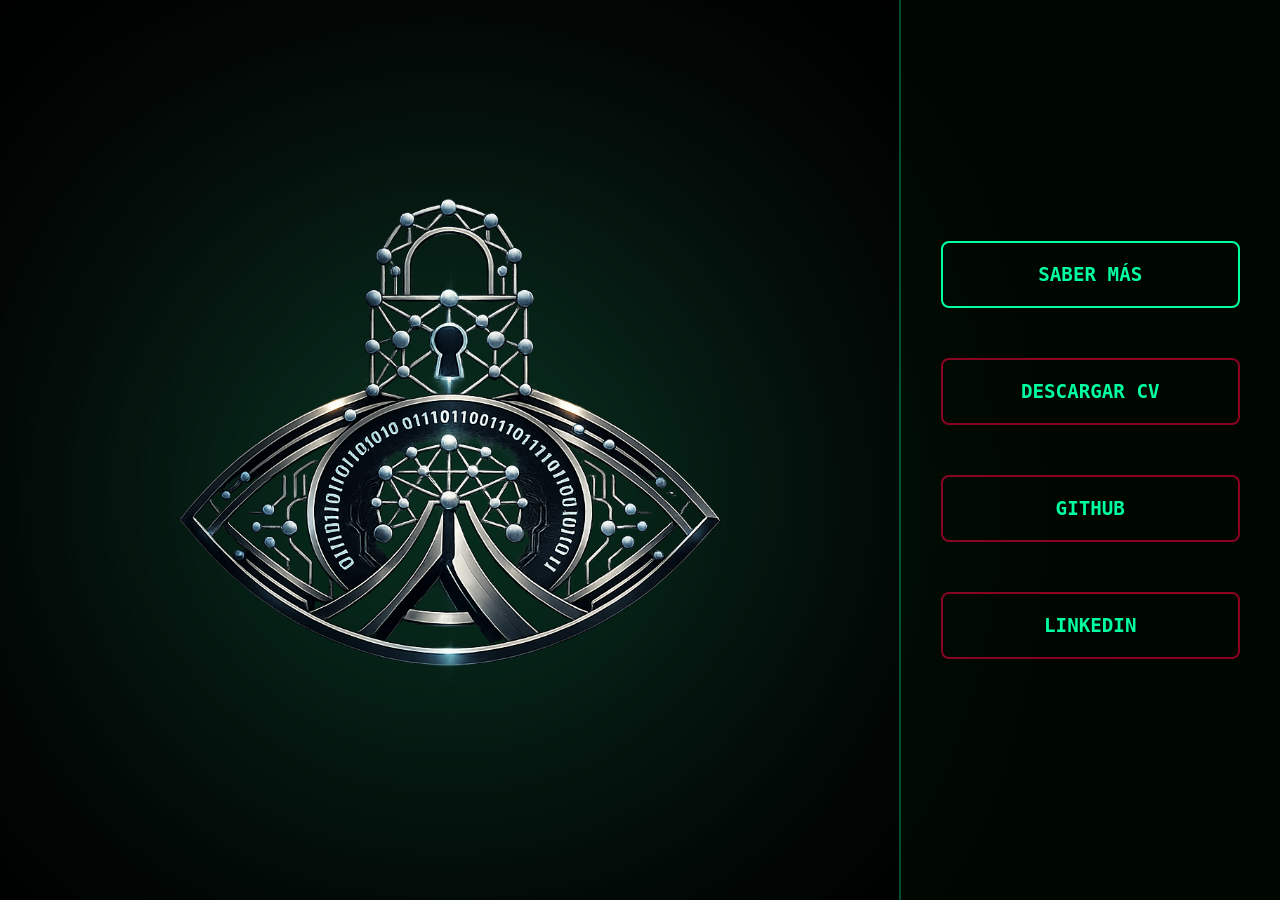
<file: index.html>
<!DOCTYPE html>
<html lang="es" dir="ltr">
<head>
   <meta charset="UTF-8">
    <meta name="viewport" content="width=device-width, initial-scale=1.0">
    <title>E B R O M A R E S</title>
    <!-- Enlace a la hoja de estilos externa -->
    <link rel="stylesheet" href="styles.css">
    
    <!-- Metadatos de indexación y SEO -->
    <meta name="description" content="Portafolio de Mario Jafet Ebromares Fuentes — Data Engineer especializado en Apache Airflow, Cloudera, Python y arquitecturas Cloud. IPN. CDMX, México.">
    <meta name="keywords" content="Data Engineer, Apache Airflow, Cloudera, Python, HDFS, Azure, Big Data, Ciberseguridad, Kali Linux, IPN, Politécnico, CDMX, México">
    <meta name="author" content="Mario Jafet Ebromares Fuentes">
    <meta name="robots" content="index, follow">
    <link rel="canonical" href="https://kongdevs.github.io/">

    <!-- Metadatos Open Graph -->
    <meta property="og:type" content="website">
    <meta property="og:url" content="https://kongdevs.github.io/">
    <meta property="og:title" content="Mario Jafet Ebromares | Data Engineer">
    
    <style>
        /* ==============================================================================
           HOJA DE ESTILOS INTERNA (BASE Y ESTRUCTURA DOM)
           ============================================================================== */
           
        /* Reseteo del cuerpo para ocupar toda la pantalla sin barras de desplazamiento */
        body {
            background-color: #000; /* Fondo negro puro */
            margin: 0; /* Sin márgenes exteriores */
            padding: 0; /* Sin espaciado interior */
            display: flex; /* Uso de flexbox para el diseño de la página */
            height: 100vh; /* Ocupa el 100% de la altura de la ventana visible */
            overflow: hidden; /* Oculta cualquier elemento que se desborde (quita el scroll) */
        }

        /* Contenedor principal que divide la pantalla en dos secciones */
        .main-layout {
            display: flex; /* Activa flexbox interno */
            width: 100%; /* Ocupa todo el ancho */
            height: 100%; /* Ocupa todo el alto */
        }

        /* Sección izquierda (Ocupa el 75% del espacio visual para el logo) */
        .image-section {
            flex: 3; /* Proporción de 3 partes del ancho total */
            display: flex; /* Centrado del contenido interno */
            justify-content: center; /* Alineación horizontal centrada */
            align-items: center; /* Alineación vertical centrada */
            border-right: 2px solid var(--border-glass); /* Línea divisoria derecha sutil */
            background: radial-gradient(circle at center, #0a0a0a, #000); /* Fondo con ligero destello radial */
        }

        /* Contenedor que limita el tamaño del logo */
        .image-placeholder {
            max-width: 80%; /* No permite que la imagen sea más ancha que el 80% de su contenedor */
            display: flex; /* Facilita el manejo de la imagen interna */
            justify-content: center; /* Centra la imagen */
        }

        /* Estilos de la imagen del logo */
        .main-image-content {
            max-width: 100%; /* Se adapta al contenedor */
            height: auto; /* Mantiene la proporción original */
            object-fit: contain; /* Evita que la imagen se deforme o recorte */
            filter: drop-shadow(0 0 180px var(--neon-glow)); /* Agrega un efecto de resplandor neón exterior */
        }

        /* Sección derecha (Ocupa el 25% del espacio para los botones) */
        .sidebar-section {
            flex: 1; /* Proporción de 1 parte del ancho total */
            display: flex; /* Flexbox para organizar los botones */
            flex-direction: column; /* Apila los botones de forma vertical */
            justify-content: center; /* Centra el bloque de botones verticalmente */
            align-items: center; /* Centra los botones horizontalmente */
            padding: 40px; /* Espaciado interno generoso */
            background-color: #000700; /* Fondo un tono más gris que el negro puro */
            gap: 50px; /* Separación de 50px entre cada botón */
        }

        /* Estilo base compartido para los botones del panel lateral */
        .btn-panel {
            width: 100%; /* El botón ocupa todo el ancho disponible en la columna */
            padding: 20px; /* Relleno amplio para mejorar el área táctil */
            font-size: 1.2rem; /* Tamaño de texto mediano-grande */
            font-family: "JetBrains Mono", monospace; /* Fuente de programación */
            text-transform: uppercase; /* Fuerza el texto a mayúsculas */
            font-weight: bold; /* Texto en negrita */
            cursor: pointer; /* Cambia el cursor a una 'mano' interactiva */
            border-radius: 8px; /* Esquinas ligeramente redondeadas */
            transition: all 0.3s ease; /* Transición fluida para los efectos al pasar el cursor */
            text-align: center; /* Centra el texto del botón */
        }

        /* Botón de navegación principal */
        .btn-saber-mas {
            background: transparent; /* Fondo transparente por defecto */
            color: var(--neon-green); /* Texto verde neón */
            border: 2px solid var(--neon-green); /* Borde verde neón */
        }

        /* Efecto al pasar el cursor sobre el botón principal */
        .btn-saber-mas:hover {
            background: var(--neon-green); /* El fondo se llena de verde */
            color: #000; /* El texto cambia a negro para generar contraste */
            box-shadow: 0 0 20px var(--neon-glow); /* Efecto de luz difuminada alrededor */
        }

        /* Botón secundario para descargas y links externos */
        .btn-cv {
            background: transparent; /* Fondo transparente por defecto */
            color: var(--neon-green); /* Texto verde por defecto */
            border: 2px solid var(--wine-red); /* Borde rojo oscuro */
        }

        /* Efecto al pasar el cursor sobre el botón secundario */
        .btn-cv:hover {
            background: var(--wine-red); /* El fondo se llena de rojo */
            box-shadow: 0 0 20px rgb(99, 4, 21); /* Efecto de luz roja difuminada */
        }

        /* Parche de normalización para anclas comportándose como botones (Mitigación A11y) */
        a.btn-panel {
            display: block; /* Fuerza a ocupar el 100% del contenedor */
            text-decoration: none; /* Elimina el subrayado por defecto */
            box-sizing: border-box; /* Previene desbordamientos */
        }

        /* ==============================================================================
           RUTINAS DE ESCALABILIDAD PERIMETRAL (RESPONSIVE DESIGN)
           ============================================================================== */

        /* Terminales de alta resolución (Smart TVs / Monitores Ultrawide) */
        @media (min-width: 1920px) {
            .btn-panel {
                font-size: 1.8rem; /* Tipografía escalada */
                padding: 30px;
            }
            .sidebar-section {
                gap: 60px;
            }
        }

        /* Terminales medias (Tablets en portrait / Laptops pequeñas) */
        @media (max-width: 1024px) {
            .sidebar-section {
                gap: 30px; /* Reducción táctica del espacio para evitar scroll */
                padding: 20px;
            }
            .btn-panel {
                font-size: 1rem;
            }
        }

        /* Terminales Móviles (Smartphones) - Refactorización de topología */
        @media (max-width: 800px) {
            .main-layout {
                flex-direction: column; /* Apilamiento vertical */
            }
            .image-section {
                border-right: none; 
                border-bottom: 2px solid var(--border-glass); 
                flex: 1; /* Distribución equitativa */
                min-height: 40vh; /* Asegura visualización ininterrumpida del logo */
            }
            .sidebar-section {
                flex: 1; 
                padding: 20px;
                gap: 15px; /* Compresión de botones para interfaces táctiles compactas */
                justify-content: flex-start; /* Alineación al bloque superior */
                padding-top: 30px;
            }
            .btn-panel {
                font-size: 1rem;
                padding: 15px;
            }
        }
    </style>
</head>
<body>

<div class="main-layout">
    
    <div class="image-section">
        <div class="image-placeholder">
            <img src="assets/logo.png" class="main-image-content" alt="Logo E B R O M A R E S">
        </div>
    </div>

    <div class="sidebar-section">
        <!-- Interfaz refactorizada, evasión de anidamiento inseguro de etiquetas (No button inside a) -->
        <button class="btn-panel btn-saber-mas" onclick="window.location.href='cv.html'">Saber Más</button>
        <a href="assets/CV_EBROMARES.pdf" download="CV_EBROMARES.pdf" class="btn-panel btn-cv">Descargar CV</a>
        <a href="https://github.com/KongDevs" target="_blank" rel="noopener noreferrer" class="btn-panel btn-cv btn-github">GitHub</a>
        <a href="https://www.linkedin.com/in/ebromaresmario/" target="_blank" rel="noopener noreferrer" class="btn-panel btn-cv btn-linkedin">LinkedIN</a>
    </div>

</div>

</body>
</html>
</file>
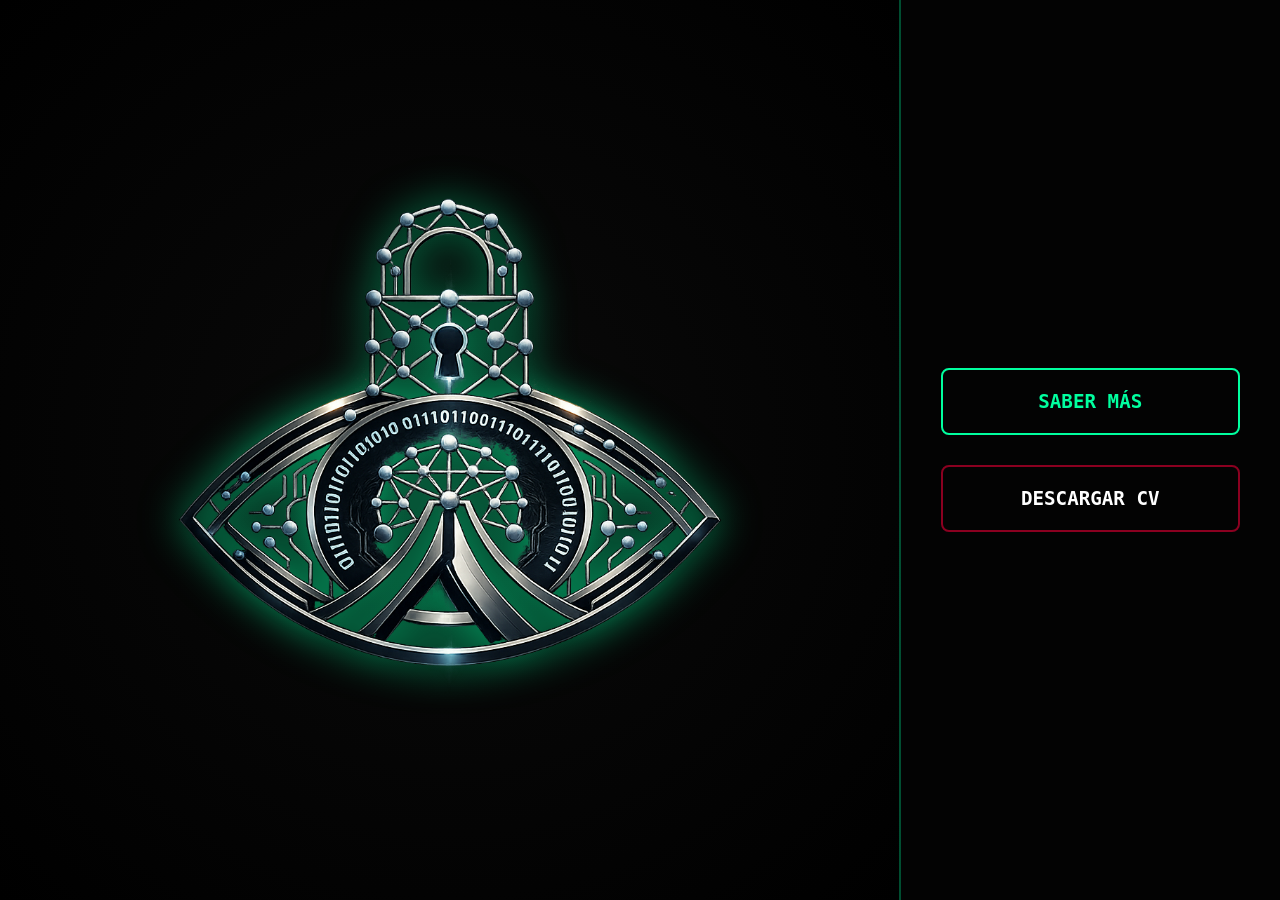
<file: 1.html>
<!DOCTYPE html>
<html lang="es" dir="ltr">
<head>
    <meta charset="UTF-8">
    <meta name="viewport" content="width=device-width, initial-scale=1.0">
    <title>E B R O M A R E S</title>
    <link rel="stylesheet" href="styles.css">
    
    <style>
        /* Reseteo del cuerpo para ocupar toda la pantalla sin barras de desplazamiento */
        body {
            background-color: #000; /* Fondo negro puro */
            margin: 0; /* Sin márgenes exteriores */
            padding: 0; /* Sin espaciado interior */
            display: flex; /* Uso de flexbox para el diseño de la página */
            height: 100vh; /* Ocupa el 100% de la altura de la ventana visible */
            overflow: hidden; /* Oculta cualquier elemento que se desborde (quita el scroll) */
        }

        /* Contenedor principal que divide la pantalla en dos secciones */
        .main-layout {
            display: flex; /* Activa flexbox interno */
            width: 100%; /* Ocupa todo el ancho */
            height: 100%; /* Ocupa todo el alto */
        }

        /* Sección izquierda (Ocupa el 75% del espacio visual para el logo) */
        .image-section {
            flex: 3; /* Proporción de 3 partes del ancho total */
            display: flex; /* Centrado del contenido interno */
            justify-content: center; /* Alineación horizontal centrada */
            align-items: center; /* Alineación vertical centrada */
            border-right: 2px solid var(--border-glass); /* Línea divisoria derecha sutil */
            background: radial-gradient(circle at center, #0a0a0a, #000); /* Fondo con ligero destello radial */
        }

        /* Contenedor que limita el tamaño del logo */
        .image-placeholder {
            max-width: 80%; /* No permite que la imagen sea más ancha que el 80% de su contenedor */
            display: flex; /* Facilita el manejo de la imagen interna */
            justify-content: center; /* Centra la imagen */
        }

        /* Estilos de la imagen del logo */
        .main-image-content {
            max-width: 100%; /* Se adapta al contenedor */
            height: auto; /* Mantiene la proporción original */
            object-fit: contain; /* Evita que la imagen se deforme o recorte */
            filter: drop-shadow(0 0 20px var(--neon-glow)); /* Agrega un efecto de resplandor neón exterior */
        }

        /* Sección derecha (Ocupa el 25% del espacio para los botones) */
        .sidebar-section {
            flex: 1; /* Proporción de 1 parte del ancho total */
            display: flex; /* Flexbox para organizar los botones */
            flex-direction: column; /* Apila los botones de forma vertical */
            justify-content: center; /* Centra el bloque de botones verticalmente */
            align-items: center; /* Centra los botones horizontalmente */
            padding: 40px; /* Espaciado interno generoso */
            background-color: #030303; /* Fondo un tono más gris que el negro puro */
            gap: 30px; /* Separación de 30px entre cada botón */
        }

        /* Estilo base compartido para los botones del panel lateral */
        .btn-panel {
            width: 100%; /* El botón ocupa todo el ancho disponible en la columna */
            padding: 20px; /* Relleno amplio para mejorar el área táctil */
            font-size: 1.2rem; /* Tamaño de texto mediano-grande */
            font-family: "JetBrains Mono", monospace; /* Fuente de programación */
            text-transform: uppercase; /* Fuerza el texto a mayúsculas */
            font-weight: bold; /* Texto en negrita */
            cursor: pointer; /* Cambia el cursor a una 'mano' interactiva */
            border-radius: 8px; /* Esquinas ligeramente redondeadas */
            transition: all 0.3s ease; /* Transición fluida para los efectos al pasar el cursor */
            text-align: center; /* Centra el texto del botón */
        }

        /* Botón de navegación principal */
        .btn-saber-mas {
            background: transparent; /* Fondo transparente por defecto */
            color: var(--neon-green); /* Texto verde neón */
            border: 2px solid var(--neon-green); /* Borde verde neón */
        }

        /* Efecto al pasar el cursor sobre el botón principal */
        .btn-saber-mas:hover {
            background: var(--neon-green); /* El fondo se llena de verde */
            color: #000; /* El texto cambia a negro para generar contraste */
            box-shadow: 0 0 20px var(--neon-glow); /* Efecto de luz difuminada alrededor */
        }

        /* Botón secundario para descargas */
        .btn-cv {
            background: transparent; /* Fondo transparente por defecto */
            color: #fff; /* Texto blanco por defecto */
            border: 2px solid var(--wine-red); /* Borde rojo oscuro */
        }

        /* Efecto al pasar el cursor sobre el botón secundario */
        .btn-cv:hover {
            background: var(--wine-red); /* El fondo se llena de rojo */
            box-shadow: 0 0 20px rgba(75, 15, 26, 0.8); /* Efecto de luz roja difuminada */
        }

        /* Diseño responsivo para pantallas de móviles (menos de 800px) */
        @media (max-width: 800px) {
            .main-layout {
                flex-direction: column; /* Apila la imagen arriba y los botones abajo */
            }
            .image-section {
                border-right: none; /* Elimina la línea divisoria vertical */
                border-bottom: 2px solid var(--border-glass); /* Agrega una línea divisoria horizontal */
            }
        }
    </style>
</head>
<body>

<div class="main-layout">
    
    <div class="image-section">
        <div class="image-placeholder">
            <img src="assets/logo.png" alt="Logo Escudo Familiar Ancestral" class="main-image-content">
        </div>
    </div>

    <div class="sidebar-section">
        <button class="btn-panel btn-saber-mas" onclick="window.location.href='2.html'">Saber Más</button>
        <a href="assets/CV_EBROMARES.pdf" download="CV_EBROMARES.pdf" style="width: 100%; text-decoration: none;">
            <button class="btn-panel btn-cv">Descargar CV</button>
        </a>
    </div>

</div>

</body>
</html>
</file>
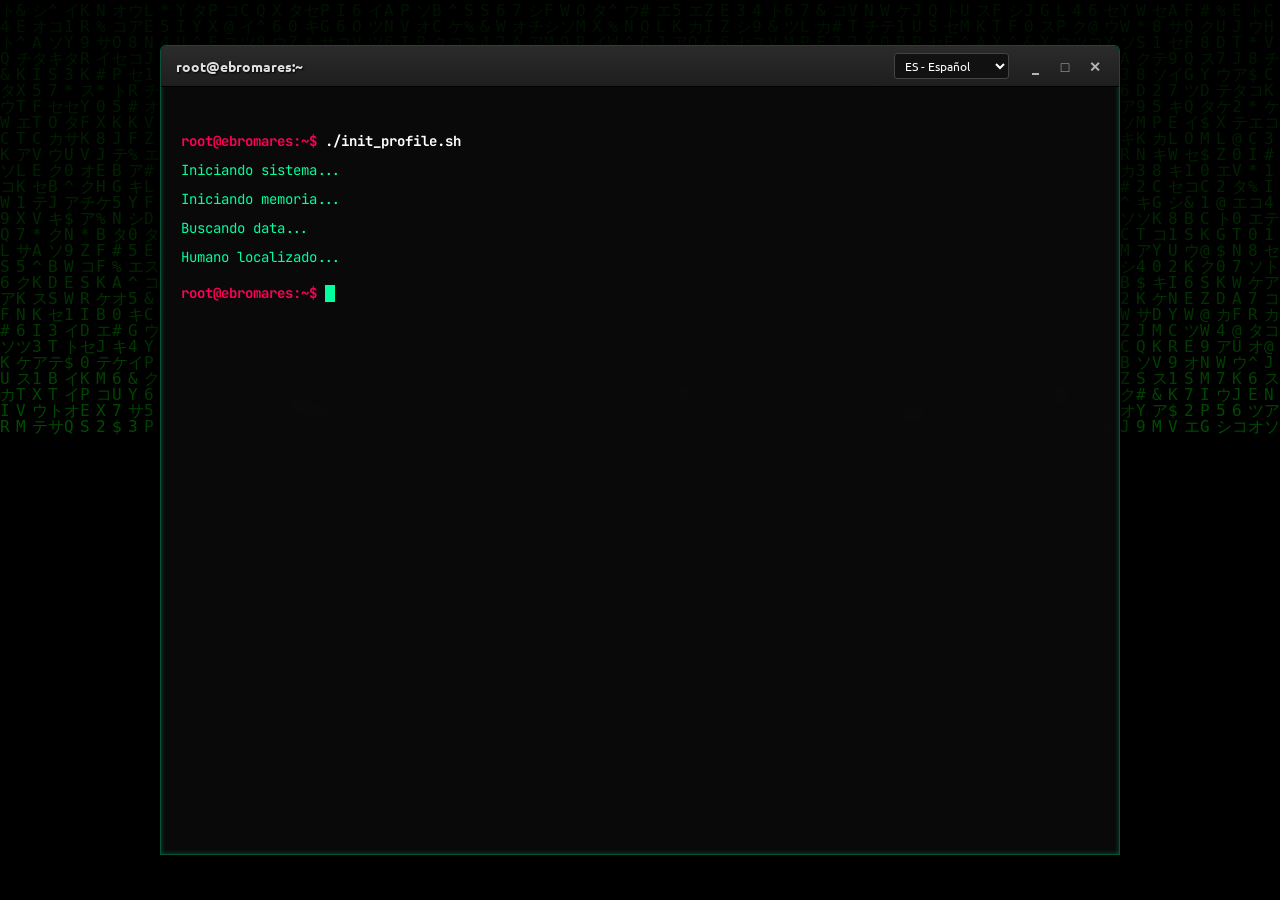
<file: 2.html>
<!DOCTYPE html>
<html lang="es" dir="ltr">
<head>
    <meta charset="UTF-8">
    <meta name="viewport" content="width=device-width, initial-scale=1.0">
    <title>root@ebromares:~</title>
    
    <link rel="preconnect" href="https://fonts.googleapis.com">
    <link rel="preconnect" href="https://fonts.gstatic.com" crossorigin>
    <link href="https://fonts.googleapis.com/css2?family=JetBrains+Mono:wght@400;700&family=Ubuntu:wght@400;700&display=swap" rel="stylesheet">
    
    <link rel="stylesheet" href="styles.css">
</head>
<body>

    <canvas id="matrix-bg"></canvas>

    <div class="terminal-wrapper">
        <div class="terminal-container">
            
            <div class="terminal-header">
                <div class="terminal-title" id="terminal-title">root@ebromares:~</div>
                
                <div class="header-controls">
                    <select id="cv-language" class="term-lang-select" title="Cambiar Idioma">
                        <option value="es">ES - Español</option>
                        <option value="en">EN - English</option>
                        <option value="de">DE - Deutsch</option>
                        <option value="pt">PT - Português</option>
                        <option value="ru">RU - Русский</option>
                        <option value="ja">JA - 日本語</option>
                        <option value="zh">ZH - 中文</option>
                        <option value="ar">AR - العربية</option>
                        <option value="fa">FA - فارسی</option>
                    </select>
                    
                    <div class="linux-buttons">
                        <span class="linux-btn" title="Minimizar">_</span>
                        <span class="linux-btn" title="Maximizar">□</span>
                        <span class="linux-btn btn-close-linux" onclick="window.location.href='1.html'" title="Cerrar">✕</span>
                    </div>
                </div>
            </div>
            
            <div class="terminal-body" id="terminal-body">
                <div id="output"></div>
                <div id="cursor-line">
                    <span class="prompt" id="prompt-user">root@ebromares:~$ </span>
                    <span class="cursor"></span>
                </div>
            </div>
        </div>
    </div>

    <script src="JS/app.js"></script>
</body>
</html>
</file>
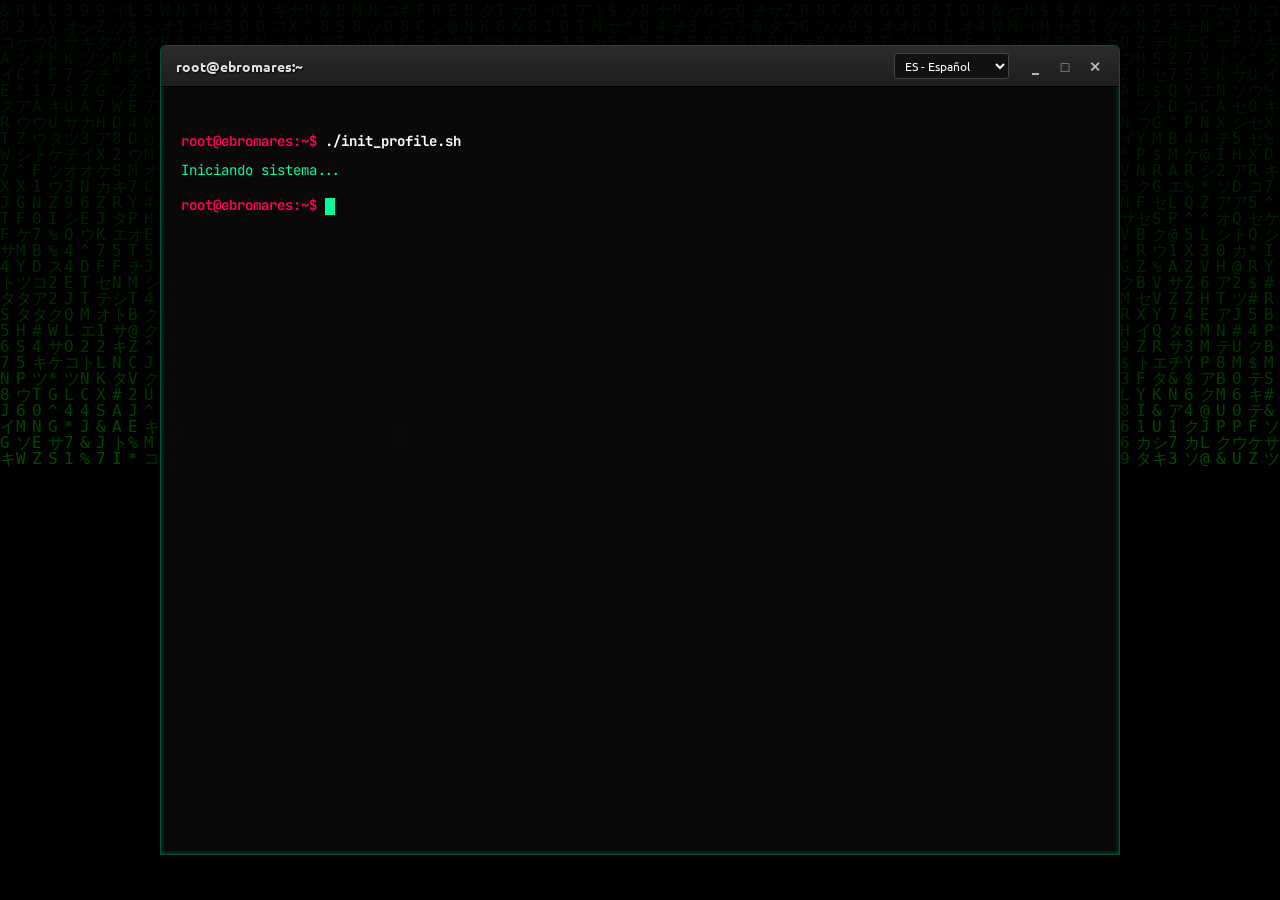
<file: cv.html>
<!DOCTYPE html>
<html lang="es" dir="ltr">
<head>
    <meta charset="UTF-8">
    <meta name="viewport" content="width=device-width, initial-scale=1.0">
    <title>root@ebromares:~</title>   
    <link rel="preconnect" href="https://fonts.googleapis.com">
    <link rel="preconnect" href="https://fonts.gstatic.com" crossorigin>
    <link href="https://fonts.googleapis.com/css2?family=JetBrains+Mono:wght@400;700&family=Ubuntu:wght@400;700&display=swap" rel="stylesheet">
    <meta name="description" content="CV interactivo de Mario Jafet Ebromares Fuentes. Data Engineer.">
    <link rel="stylesheet" href="styles.css">
</head>
   
    
<body>

    <canvas id="matrix-bg"></canvas>

    <div class="terminal-wrapper">
        <div class="terminal-container">
            
            <div class="terminal-header">
                <div class="terminal-title" id="terminal-title">root@ebromares:~</div>
                
                <div class="header-controls">
                    <select id="cv-language" class="term-lang-select" title="Cambiar Idioma">
                        <option value="es">ES - Español</option>
                        <option value="en">EN - English</option>
                        <option value="de">DE - Deutsch</option>
                        <option value="pt">PT - Português</option>
                        <option value="ru">RU - Русский</option>
                        <option value="ja">JA - 日本語</option>
                        <option value="zh">ZH - 中文</option>
                        <option value="ar">AR - العربية</option>
                        <option value="fa">FA - فارسی</option>
                    </select>
                    
                    <div class="linux-buttons">
                        <span class="linux-btn" title="Minimizar">_</span>
                        <span class="linux-btn" title="Maximizar">□</span>
                        <span class="linux-btn btn-close-linux" onclick="window.location.href='index.html'" title="Cerrar">✕</span>
                    </div>
                </div>
            </div>
            
            <div class="terminal-body" id="terminal-body">
                <div id="output"></div>
                <div id="cursor-line">
                    <span class="prompt" id="prompt-user">root@ebromares:~$ </span>
                    <span class="cursor"></span>
                </div>
            </div>
        </div>
    </div>
    <div id="admin-panel" class="admin-panel hidden">
        <h4>Panel de Analíticas [Privado]</h4>
        <p>Visitas Totales: <span id="visit-count-total">Cargando...</span></p>
    </div>
    <script src="JS/app.js"></script>
</body>
</html>
</file>
<file: styles.css>
/*
  ╔══════════════════════════════════════════════════════════════╗
  ║  ebromares.dev — Hoja de estilos global                     ║
  ║  Compartida por: index.html y cv.html                       ║
  ║  Estructura:                                                 ║
  ║    1. Variables CSS (Design Tokens)                          ║
  ║    2. Reset base                                             ║
  ║    3. Canvas Matrix (fondo)                                  ║
  ║    4. Ventana de terminal                                    ║
  ║    5. Cabecera estilo Linux                                  ║
  ║    6. Cuerpo de terminal (tipografía, scroll)                ║
  ║    7. Certificaciones (details/summary)                      ║
  ║    8. Skills — barras de progreso animadas                   ║
  ║    9. Educación — tarjetas con timeline                      ║
  ║   10. Botón Skip animación                                   ║
  ║   11. Panel admin oculto (contador de visitas)               ║
  ║   12. Accesibilidad (sr-only, focus)                         ║
  ║   13. RTL dinámico (árabe y farsi)                           ║
  ║   14. Responsivo (móvil < 600px)                             ║
  ╚══════════════════════════════════════════════════════════════╝
*/

/* ═══════════════════════════════════════════════════════════════
   1. VARIABLES CSS — Design Tokens
   Centraliza todos los colores, tipografías y tamaños.
   Cambiar una variable aquí actualiza toda la interfaz.
═══════════════════════════════════════════════════════════════ */
:root {
  /* ── Fondos ── */
  --bg-black:      #000000;
  --terminal-bg:   rgba(10, 10, 10, 0.92);

  /* ── Colores de acento ── */
  --neon-green:    #00ff9f;              /* Color principal */
  --dark-green:    #003300;             /* Fondo de highlights */
  --neon-glow:     rgba(0, 255, 159, 0.6);  /* Halo/glow verde */
  --border-glass:  rgba(0, 255, 159, 0.3);  /* Bordes sutiles */
  --wine-red:      #8b0020;             /* Color botón CV (BUG CORREGIDO: antes no estaba definido) */
  --wine-red-glow: rgba(139, 0, 32, 0.5);

  /* ── Tipografías ── */
  --font-mono:  'JetBrains Mono', 'Courier New', monospace;
  --font-linux: 'Ubuntu', 'Segoe UI', sans-serif;

  /* ── Velocidades de transición ── */
  --transition-fast:   0.15s ease;
  --transition-normal: 0.30s ease;
  --transition-skill:  1.1s cubic-bezier(0.4, 0, 0.2, 1);
}

/* ═══════════════════════════════════════════════════════════════
   2. RESET BASE
   Normaliza comportamientos entre navegadores.
═══════════════════════════════════════════════════════════════ */
*,
*::before,
*::after {
  box-sizing: border-box;  /* incluye padding y border en el ancho total */
  margin: 0;
  padding: 0;
}

html,
body {
  width: 100%;
  height: 100%;
  background-color: var(--bg-black);
  font-family: var(--font-mono);
  color: var(--neon-green);
  overflow: hidden;  /* sin scroll: el layout siempre cabe en pantalla */
}

/* Elimina outline feo en navegadores pero mantiene accesibilidad */
:focus-visible {
  outline: 2px solid var(--neon-green);
  outline-offset: 2px;
}

/* ═══════════════════════════════════════════════════════════════
   3. CANVAS MATRIX — Fondo animado
   Se posiciona fijo detrás de todo el contenido (z-index: 1).
   El JS lo dibuja cuadro a cuadro con requestAnimationFrame.
═══════════════════════════════════════════════════════════════ */
#matrix-bg {
  position: fixed;
  top: 0;
  left: 0;
  width: 100vw;
  height: 100vh;
  z-index: 1;
  opacity: 0.30;  /* 30%: sutil, no distrae del contenido */
  pointer-events: none;  /* no intercepta clicks */
}

/* ═══════════════════════════════════════════════════════════════
   4. VENTANA DE TERMINAL — Estructura contenedora
═══════════════════════════════════════════════════════════════ */
/* Centra la ventana en toda la pantalla */
.terminal-wrapper {
  position: relative;
  z-index: 10;  /* encima del canvas Matrix */
  display: flex;
  justify-content: center;
  align-items: center;
  width: 100%;
  height: 100%;
  padding: 15px;
}

/* La ventana en sí: tamaño máximo, fondo semitransparente, glassmorphism */
.terminal-container {
  width: 100%;
  max-width: 960px;
  height: 90vh;
  background: var(--terminal-bg);
  border: 1px solid var(--border-glass);
  border-radius: 6px 6px 0 0;  /* esquinas superiores redondeadas, base plana */
  box-shadow:
    0 0 30px rgba(0, 0, 0, 0.9),       /* sombra exterior oscura */
    inset 0 0 5px var(--border-glass);  /* brillo interior sutil */
  display: flex;
  flex-direction: column;
  backdrop-filter: blur(10px);  /* efecto glassmorphism */
  -webkit-backdrop-filter: blur(10px);
}

/* ═══════════════════════════════════════════════════════════════
   5. CABECERA ESTILO KALI LINUX / UBUNTU
   Degradado gris oscuro con botones de control y selector de idioma.
═══════════════════════════════════════════════════════════════ */
.terminal-header {
  background: linear-gradient(to bottom, #2b2b2b, #1e1e1e);
  padding: 6px 10px;
  border-bottom: 1px solid #000;
  display: flex;
  justify-content: space-between;
  align-items: center;
  border-radius: 6px 6px 0 0;
  font-family: var(--font-linux);
  flex-shrink: 0;  /* no se comprime cuando el cuerpo necesita espacio */
}

/* Título de la ventana (root@ebromares:~) */
.terminal-title {
  color: #dfdfdf;
  font-size: 0.9rem;
  font-weight: bold;
  padding-left: 5px;
  text-shadow: 1px 1px 2px #000;
  user-select: none;
}

/* Contenedor: selector idioma + botones de control */
.header-controls {
  display: flex;
  align-items: center;
  gap: 12px;
}

/* Selector de idioma — dropdown estilo terminal */
.term-lang-select {
  background: #111;
  color: #fff;
  border: 1px solid #444;
  border-radius: 3px;
  font-family: var(--font-linux);
  font-size: 0.75rem;
  padding: 3px 6px;
  outline: none;
  cursor: pointer;
  transition: border-color var(--transition-fast);
}
.term-lang-select:focus,
.term-lang-select:hover {
  border-color: var(--neon-green);
}

/* Botones de control de ventana (_  □  ✕) */
.linux-buttons {
  display: flex;
  gap: 2px;
}

.linux-btn {
  display: flex;
  justify-content: center;
  align-items: center;
  width: 28px;
  height: 28px;
  color: #b5b5b5;
  cursor: pointer;
  font-size: 14px;
  font-weight: bold;
  border-radius: 3px;
  transition: background-color var(--transition-fast), color var(--transition-fast);
  user-select: none;
}

.linux-btn:hover            { background-color: #444; color: #fff; }
.btn-close-linux:hover      { background-color: #e81123; color: #fff; }

/* ═══════════════════════════════════════════════════════════════
   6. CUERPO DE LA TERMINAL — Output + scroll
═══════════════════════════════════════════════════════════════ */
.terminal-body {
  flex-grow: 1;       /* ocupa el espacio restante después del header */
  padding: 20px;
  overflow-y: auto;   /* scroll interno cuando el contenido desborda */
  font-size: 14px;
  line-height: 1.65;
  scroll-behavior: smooth;
}

/* Scrollbar personalizada (WebKit) */
.terminal-body::-webkit-scrollbar       { width: 6px; }
.terminal-body::-webkit-scrollbar-track { background: #050505; }
.terminal-body::-webkit-scrollbar-thumb { background: #2a2a2a; border-radius: 3px; }
.terminal-body::-webkit-scrollbar-thumb:hover { background: #444; }

/* ── Tipografía y colores semánticos ── */
.prompt      { color: #ff0055; font-weight: bold; }   /* usuario root en rojo */
.cmd         { color: #ffffff; font-weight: bold; }   /* comandos en blanco */
.output-line { margin-bottom: 6px; word-wrap: break-word; word-break: break-word; }

/* Highlight: fondo oscuro + borde verde para campos tipo NOMBRE:, PERFIL: */
.highlight {
  background-color: var(--dark-green);
  color: #fff;
  padding: 2px 6px;
  border-radius: 3px;
  border: 1px solid var(--border-glass);
}

/* Títulos de sección en amarillo con línea inferior */
.section-title {
  color: #ffbd2e;
  margin-top: 20px;
  margin-bottom: 8px;
  border-bottom: 1px dashed var(--neon-green);
  display: inline-block;
  font-size: 1.05rem;
  font-weight: bold;
}

/* ── Cursor parpadeante al final de la terminal ── */
#cursor-line  { margin-top: 12px; }
.cursor {
  display: inline-block;
  width: 10px;
  height: 17px;
  background-color: var(--neon-green);
  vertical-align: middle;
  animation: blink 1s step-end infinite;
}
@keyframes blink {
  0%, 100% { opacity: 1; }
  50%       { opacity: 0; }
}

/* ─ Botones de acción (Descargar CV, Abrir LinkedIn) ─ */
.btn-action,
.btn-verify {
  display: inline-block;
  padding: 6px 14px;
  margin-top: 8px;
  margin-right: 12px;
  background: transparent;
  border: 1px solid var(--neon-green);
  color: var(--neon-green);
  font-family: var(--font-mono);
  font-size: 12px;
  cursor: pointer;
  text-decoration: none;
  border-radius: 4px;
  transition: background-color var(--transition-normal),
              color var(--transition-normal),
              box-shadow var(--transition-normal);
}
.btn-action:hover,
.btn-verify:hover {
  background: var(--neon-green);
  color: #000;
  box-shadow: 0 0 14px var(--neon-glow);
}

/* ═══════════════════════════════════════════════════════════════
   7. CERTIFICACIONES — Árbol expandible (details/summary)
   Patrón [+]/[-] para mostrar/ocultar el link de verificación.
═══════════════════════════════════════════════════════════════ */
details.cert-details {
  margin-bottom: 6px;
  padding-left: 5px;
}

details.cert-details summary {
  cursor: pointer;
  color: #fff;
  outline: none;
  user-select: none;
  font-weight: bold;
  transition: color var(--transition-fast);
  list-style: none;  /* elimina el triángulo nativo */
}

/* Marker personalizado [+] / [-] */
details.cert-details summary::before        { content: "[+] "; color: var(--neon-green); }
details[open].cert-details summary::before  { content: "[-] "; color: #ff0055; }

details.cert-details summary:hover {
  color: var(--neon-green);
  text-shadow: 0 0 8px var(--neon-glow);
}

/* Contenido expandido: línea vertical izquierda + padding */
.cert-link-container {
  padding: 8px 0 8px 22px;
  border-left: 1px dashed var(--dark-green);
  margin-left: 6px;
  margin-top: 4px;
  font-size: 0.88rem;
  color: #aaa;
}

/* ═══════════════════════════════════════════════════════════════
   8. SKILLS — Barras de progreso animadas
   
   CÓMO FUNCIONA LA ANIMACIÓN:
   1. Las barras inician en width:0% (definido en CSS).
   2. JS añade los elementos al DOM con data-pct="XX".
   3. Inmediatamente después, JS llama a activateSkillBars().
   4. activateSkillBars() usa doble requestAnimationFrame para
      garantizar que el navegador pintó el estado inicial (0%)
      antes de aplicar el estado final (XX%).
   5. La transición CSS (--transition-skill) hace la animación.
   
   POR QUÉ NO USAMOS <script> EN innerHTML:
   Los navegadores bloquean scripts inyectados via innerHTML
   por seguridad (política XSS). El enfoque correcto es
   activar desde el motor JS principal.
═══════════════════════════════════════════════════════════════ */

/* Grid de 2 columnas para las categorías de skills */
.skills-grid {
  display: grid;
  grid-template-columns: 1fr 1fr;
  gap: 4px 28px;
  margin-top: 6px;
}

/* Una fila de skill: nombre + porcentaje arriba, barra abajo */
.skill-row {
  display: flex;
  flex-direction: column;
  gap: 3px;
  margin-bottom: 8px;
}

/* Encabezado de la barra: nombre a la izquierda, % a la derecha */
.skill-header {
  display: flex;
  justify-content: space-between;
  align-items: baseline;
  font-size: 11.5px;
}

.skill-name { color: #e8e8e8; font-weight: 600; }
.skill-pct  { color: var(--neon-green); font-size: 10.5px; font-weight: 700; }

/* Fondo gris de la barra */
.skill-bar-bg {
  width: 100%;
  height: 5px;
  background: rgba(255, 255, 255, 0.07);
  border-radius: 3px;
  overflow: hidden;
  border: 1px solid rgba(0, 255, 159, 0.08);
}

/* Relleno animado de la barra — INICIA EN 0%, JS la lleva al valor real */
.skill-bar-fill {
  height: 100%;
  border-radius: 3px;
  width: 0%;  /* IMPORTANTE: empieza en 0 para que la transición sea visible */
  transition: width var(--transition-skill);
  /* El color real se aplica inline por JS según el nivel del skill */
  background: linear-gradient(90deg, var(--neon-green), #00ccff);
  box-shadow: 0 0 5px rgba(0, 255, 159, 0.4);
}

/* Etiqueta de categoría (Big Data, Cloud, etc.) — ocupa las 2 columnas */
.skill-category-label {
  grid-column: 1 / -1;
  color: #ffbd2e;
  font-size: 10.5px;
  text-transform: uppercase;
  letter-spacing: 1.2px;
  margin: 10px 0 4px;
  padding-bottom: 3px;
  border-bottom: 1px dashed rgba(255, 189, 46, 0.25);
}

/* ═══════════════════════════════════════════════════════════════
   9. EDUCACIÓN — Tarjetas con timeline vertical
   
   Cada entrada educativa tiene:
   - Línea vertical izquierda (borde)
   - Punto circular brillante en el timeline
   - Título, institución, fecha, GPA y tags
═══════════════════════════════════════════════════════════════ */
.edu-block {
  border-left: 2px solid rgba(0, 255, 159, 0.25);
  padding-left: 14px;
  margin-bottom: 18px;
  margin-left: 4px;
  position: relative;
}

/* Punto del timeline: círculo verde brillante */
.edu-block::before {
  content: '';
  position: absolute;
  left: -5px;
  top: 5px;
  width: 8px;
  height: 8px;
  border-radius: 50%;
  background: var(--neon-green);
  box-shadow: 0 0 8px var(--neon-glow);
}

/* Nombre del grado/diplomatura */
.edu-title {
  color: #fff;
  font-weight: bold;
  font-size: 12.5px;
  margin-bottom: 2px;
}

/* Nombre de la institución */
.edu-inst {
  color: var(--neon-green);
  font-size: 11.5px;
  margin-bottom: 3px;
}

/* Fila de metadatos: fecha + GPA */
.edu-meta {
  display: flex;
  gap: 16px;
  font-size: 11px;
  color: #888;
  flex-wrap: wrap;
  align-items: center;
}

/* GPA en verde destacado */
.edu-gpa {
  color: #27c93f !important;
  font-weight: bold;
}

/* Tags de habilidades: pastillas con borde verde sutil */
.edu-tag {
  display: inline-block;
  background: rgba(0, 255, 159, 0.06);
  border: 1px solid rgba(0, 255, 159, 0.18);
  color: #999;
  font-size: 9.5px;
  padding: 1px 7px;
  border-radius: 10px;
  margin-top: 5px;
  margin-right: 4px;
}

/* ═══════════════════════════════════════════════════════════════
   10. BOTÓN SKIP — Omitir animación de escritura
   Aparece 1.5s después de cargar, permite ver todo el contenido
   inmediatamente sin esperar los ~15s de animación.
═══════════════════════════════════════════════════════════════ */
#skip-btn {
  position: fixed;
  bottom: 20px;
  right: 20px;
  z-index: 999;

  background: rgba(0, 0, 0, 0.75);
  border: 1px solid var(--border-glass);
  color: #888;
  font-family: var(--font-mono);
  font-size: 11px;
  padding: 6px 12px;
  border-radius: 4px;
  cursor: pointer;

  /* Oculto inicialmente; el JS lo muestra con retraso */
  opacity: 0;
  pointer-events: none;
  transition: opacity 0.4s ease, color var(--transition-fast), border-color var(--transition-fast);
}

#skip-btn.visible {
  opacity: 1;
  pointer-events: auto;
}

#skip-btn:hover {
  color: var(--neon-green);
  border-color: var(--neon-green);
}

/* ═══════════════════════════════════════════════════════════════
   11. PANEL ADMIN OCULTO — Contador de visitas
   Solo visible con el atajo de teclado: Ctrl + Alt + V
   No aparece en ningún lugar visible de la página.
═══════════════════════════════════════════════════════════════ */
#admin-panel {
  position: fixed;
  bottom: 20px;
  left: 20px;
  z-index: 9999;

  background: rgba(0, 5, 0, 0.95);
  border: 1px solid var(--neon-green);
  border-radius: 6px;
  padding: 14px 18px;
  font-family: var(--font-mono);
  font-size: 11px;
  color: var(--neon-green);
  min-width: 220px;

  box-shadow: 0 0 20px var(--neon-glow);

  /* Oculto por defecto */
  display: none;
}

#admin-panel.visible { display: block; }

#admin-panel h4 {
  color: #ffbd2e;
  font-size: 11px;
  margin-bottom: 8px;
  border-bottom: 1px dashed #333;
  padding-bottom: 4px;
  text-transform: uppercase;
  letter-spacing: 1px;
}

#admin-panel .stat-row {
  display: flex;
  justify-content: space-between;
  margin-bottom: 4px;
  color: #aaa;
}

#admin-panel .stat-row span:last-child {
  color: var(--neon-green);
  font-weight: bold;
}

#admin-panel .admin-close {
  margin-top: 10px;
  font-size: 10px;
  color: #555;
  text-align: center;
  cursor: pointer;
}
#admin-panel .admin-close:hover { color: #ff0055; }

/* ═══════════════════════════════════════════════════════════════
   12. ACCESIBILIDAD
   sr-only: oculta visualmente pero mantiene para lectores de pantalla.
═══════════════════════════════════════════════════════════════ */
.sr-only {
  position: absolute;
  width: 1px;
  height: 1px;
  padding: 0;
  margin: -1px;
  overflow: hidden;
  clip: rect(0, 0, 0, 0);
  white-space: nowrap;
  border: 0;
}

/* ═══════════════════════════════════════════════════════════════
   13. RTL DINÁMICO — Árabe (ar) y Farsi (fa)
   Cuando el terminal-body tiene dir="rtl", espeja el layout:
   - Texto alineado a la derecha
   - Bordes de timeline espejados
   - Gradiente de barras invertido
═══════════════════════════════════════════════════════════════ */
.terminal-body[dir="rtl"] {
  text-align: right;
}

/* Certificaciones: borde a la derecha en RTL */
.terminal-body[dir="rtl"] details.cert-details {
  padding-left: 0;
  padding-right: 5px;
}
.terminal-body[dir="rtl"] .cert-link-container {
  border-left: none;
  border-right: 1px dashed var(--dark-green);
  margin-left: 0;
  margin-right: 6px;
  padding: 8px 22px 8px 0;
}

/* Barras de skills: gradiente de derecha a izquierda en RTL */
.terminal-body[dir="rtl"] .skill-bar-fill {
  background: linear-gradient(270deg, var(--neon-green), #00ccff);
}

/* Educación: timeline al lado derecho en RTL */
.terminal-body[dir="rtl"] .edu-block {
  border-left: none;
  border-right: 2px solid rgba(0, 255, 159, 0.25);
  padding-left: 0;
  padding-right: 14px;
  margin-left: 0;
  margin-right: 4px;
}
.terminal-body[dir="rtl"] .edu-block::before {
  left: auto;
  right: -5px;
}

/* ═══════════════════════════════════════════════════════════════
   14. RESPONSIVO — Móvil (< 600px)
   En pantallas pequeñas: skills a 1 columna, fuente más pequeña.
═══════════════════════════════════════════════════════════════ */
@media (max-width: 600px) {
  /* Skills: de 2 columnas a 1 columna */
  .skills-grid {
    grid-template-columns: 1fr;
    gap: 4px;
  }

  /* Terminal: más pequeña y sin padding excesivo */
  .terminal-body       { padding: 12px; font-size: 12px; }
  .terminal-container  { height: 95vh; }
  .terminal-wrapper    { padding: 5px; }

  /* Header: más compacto */
  .terminal-header     { padding: 4px 8px; }
  .term-lang-select    { font-size: 0.7rem; }
  .linux-btn           { width: 22px; height: 22px; font-size: 12px; }

  /* Botón Skip: arriba del panel en móvil */
  #skip-btn { bottom: 10px; right: 10px; }
  #admin-panel { left: 10px; bottom: 10px; min-width: 180px; }
}
</file>
